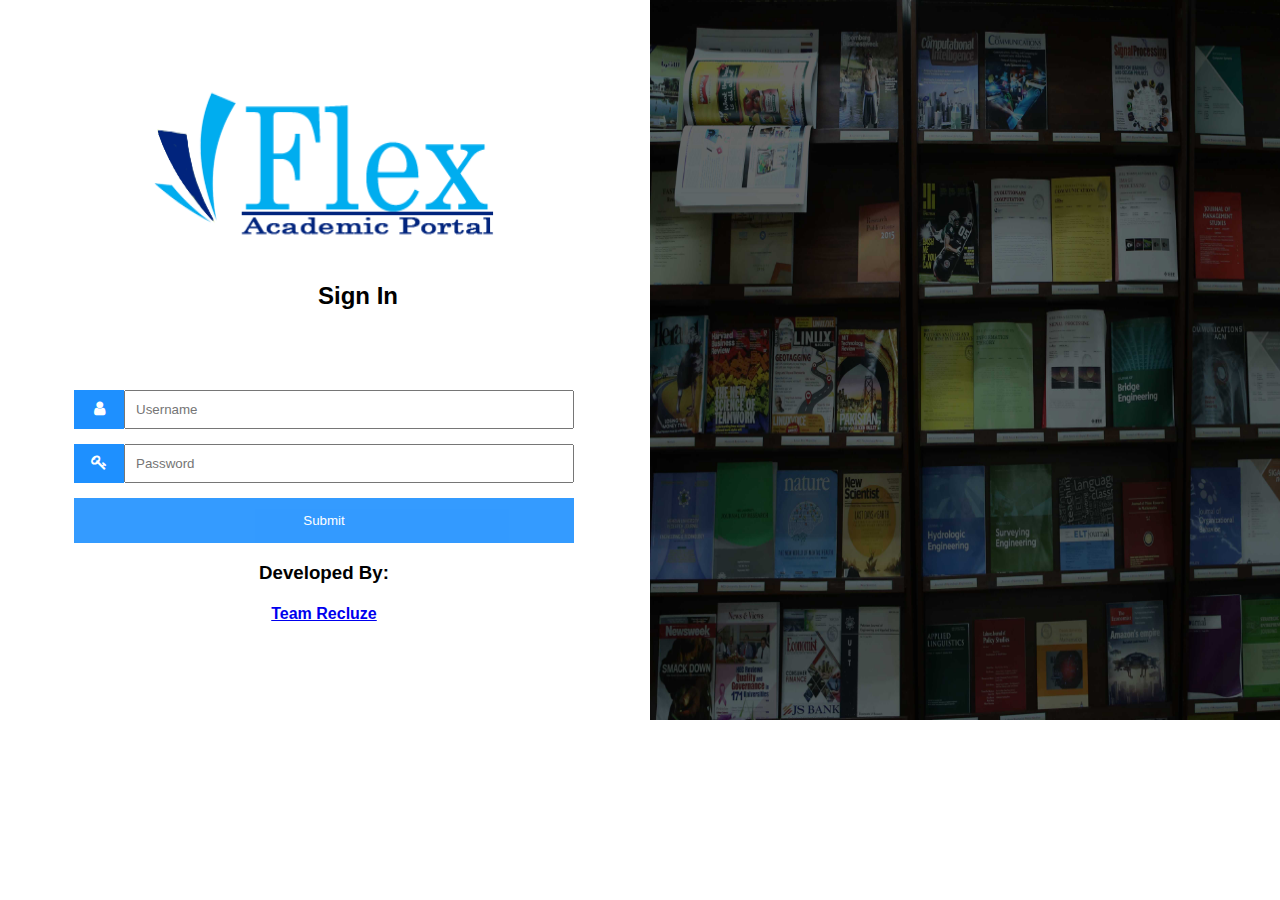
<file: index.html>
<!DOCTYPE html>
<html>
<head>
<meta name="viewport" content="width=device-width, initial-scale=1">
<link rel="stylesheet" href="https://cdnjs.cloudflare.com/ajax/libs/font-awesome/4.7.0/css/font-awesome.min.css">

<style>
* {
  box-sizing: border-box;
}

/* Create two equal columns that floats next to each other */
.column {
  float: left;
  width: 50%;
  padding: 10px;
  height: 300px; /* Should be removed. Only for demonstration */
}

/* Clear floats after the columns */
.row:after {
  content: "";
  display: table;
  clear: both;
}

#logo{
	margin-top:70px;
	margin-left: 130px;
}


/*form */

body {font-family: Arial, Helvetica, sans-serif;}
* {box-sizing: border-box;}

.input-container {
  display: -ms-flexbox; /* IE10 */
  display: flex;
  width: 100%;
  margin-bottom: 15px;
}

.icon {
  padding: 10px;
  background: dodgerblue;
  color: white;
  min-width: 50px;
  text-align: center;
}

.input-field {
  width: 100%;
  padding: 10px;
  outline: none;
}

.input-field:focus {
  border: 2px solid dodgerblue;
}

/* Set a style for the submit button */
.btn {
  background-color: dodgerblue;
  color: white;
  padding: 15px 20px;
  border: none;
  cursor: pointer;
  width: 100%;
  opacity: 0.9;
}

.btn:hover {
  opacity: 1;
}

</style>
</head>
<body>


<div class="row">
  <div class="column" style="background-color:#fff;">
  
    <img src="img/flex-logo-blue.png" alt="logo" height="150" width="350" id="logo">
	<h2 style="margin-left:300px; margin-top:40px; margin-bottom:80px; ">Sign In</h2>
	
	<form method="POST" action="login.php" style="max-width:500px;margin:auto" >
		<div class="input-container">
			<i class="fa fa-user icon"></i>
			<input class="input-field" type="text" placeholder="Username" name="username">
		</div>
  
		<div class="input-container">
			<i class="fa fa-key icon"></i>
			<input class="input-field" type="password" placeholder="Password" name="password">
		</div>
		
		<input type="submit" name="submit"class="btn"></input>
	</form>

  
 <center> <h3>Developed By:</h3>
  <h4><a href="team.html">Team Recluze</a></h4>  
</center>
  </div>

  
  <div class="column" style="background-color:#fff;">
        <img src="img/bg-5.jpg" alt="bg-image" height="722" width="758" style="margin-top:-20px;">

  </div>
</div>

</body>
</html>
</file>
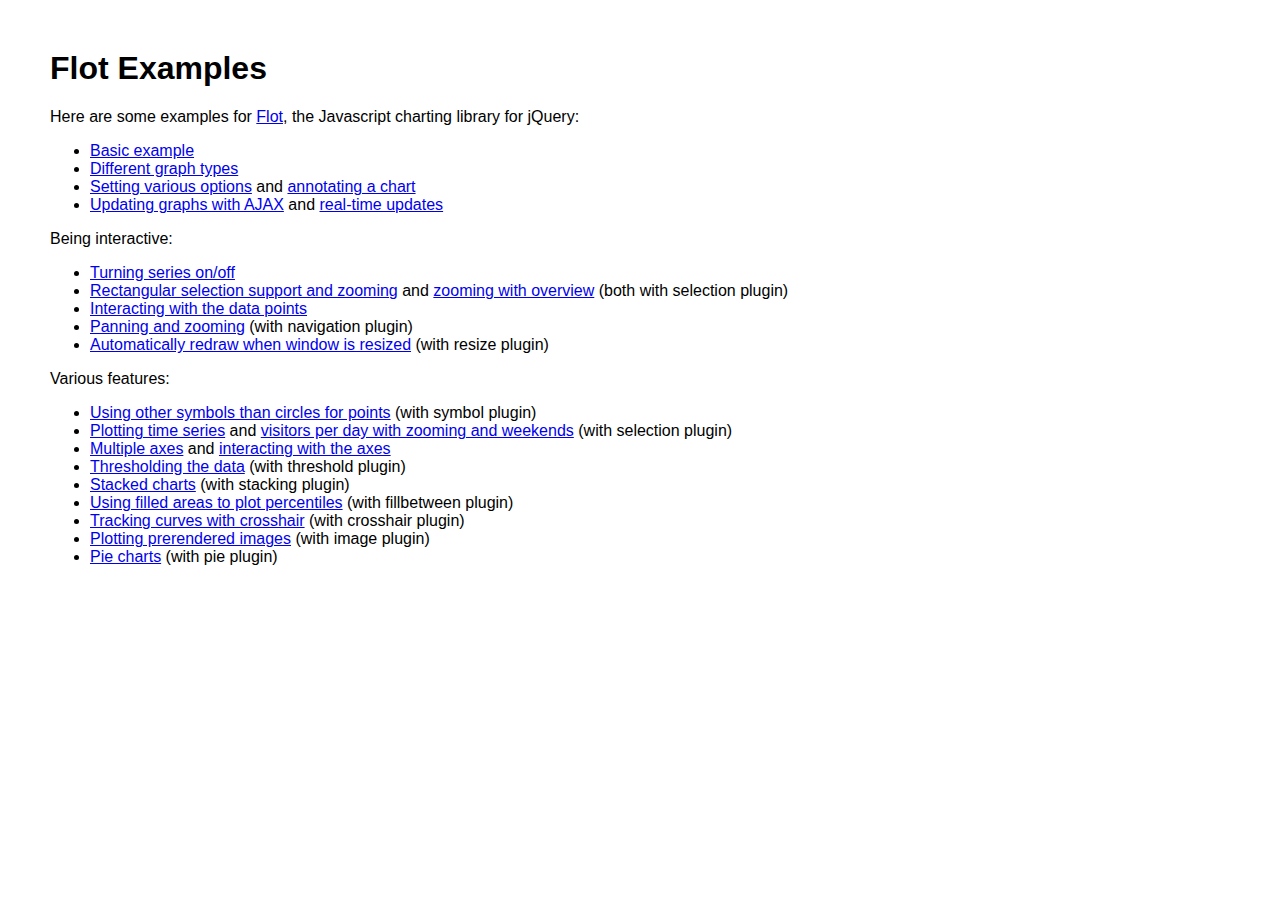
<file: lib/flot/examples/index.html>
<!DOCTYPE HTML PUBLIC "-//W3C//DTD HTML 4.01 Transitional//EN" "http://www.w3.org/TR/html4/loose.dtd">
<html>
 <head>
    <meta http-equiv="Content-Type" content="text/html; charset=utf-8">
    <title>Flot Examples</title>
    <link href="layout.css" rel="stylesheet" type="text/css">
 </head>
 <body>
    <h1>Flot Examples</h1>

    <p>Here are some examples for <a href="http://code.google.com/p/flot/">Flot</a>, the Javascript charting library for jQuery:</p>

    <ul>
      <li><a href="basic.html">Basic example</a></li>
      <li><a href="graph-types.html">Different graph types</a></li>
      <li><a href="setting-options.html">Setting various options</a> and <a href="annotating.html">annotating a chart</a></li>
      <li><a href="ajax.html">Updating graphs with AJAX</a> and <a href="realtime.html">real-time updates</a></li>
    </ul>

    <p>Being interactive:</p>
    
    <ul>
      <li><a href="turning-series.html">Turning series on/off</a></li>
      <li><a href="selection.html">Rectangular selection support and zooming</a> and <a href="zooming.html">zooming with overview</a> (both with selection plugin)</li>
      <li><a href="interacting.html">Interacting with the data points</a></li>
      <li><a href="navigate.html">Panning and zooming</a> (with navigation plugin)</li>
      <li><a href="resize.html">Automatically redraw when window is resized</a> (with resize plugin)</li>
    </ul>

    <p>Various features:</p>
    
    <ul>
      <li><a href="symbols.html">Using other symbols than circles for points</a> (with symbol plugin)</li>
      <li><a href="time.html">Plotting time series</a> and <a href="visitors.html">visitors per day with zooming and weekends</a> (with selection plugin)</li>
      <li><a href="multiple-axes.html">Multiple axes</a> and <a href="interacting-axes.html">interacting with the axes</a></li>
      <li><a href="thresholding.html">Thresholding the data</a> (with threshold plugin)</li>
      <li><a href="stacking.html">Stacked charts</a> (with stacking plugin)</li>
      <li><a href="percentiles.html">Using filled areas to plot percentiles</a> (with fillbetween plugin)</li>
      <li><a href="tracking.html">Tracking curves with crosshair</a> (with crosshair plugin)</li>
      <li><a href="image.html">Plotting prerendered images</a> (with image plugin)</li>
      <li><a href="pie.html">Pie charts</a> (with pie plugin)</li>
    </ul>
 </body>
</html>
</file>
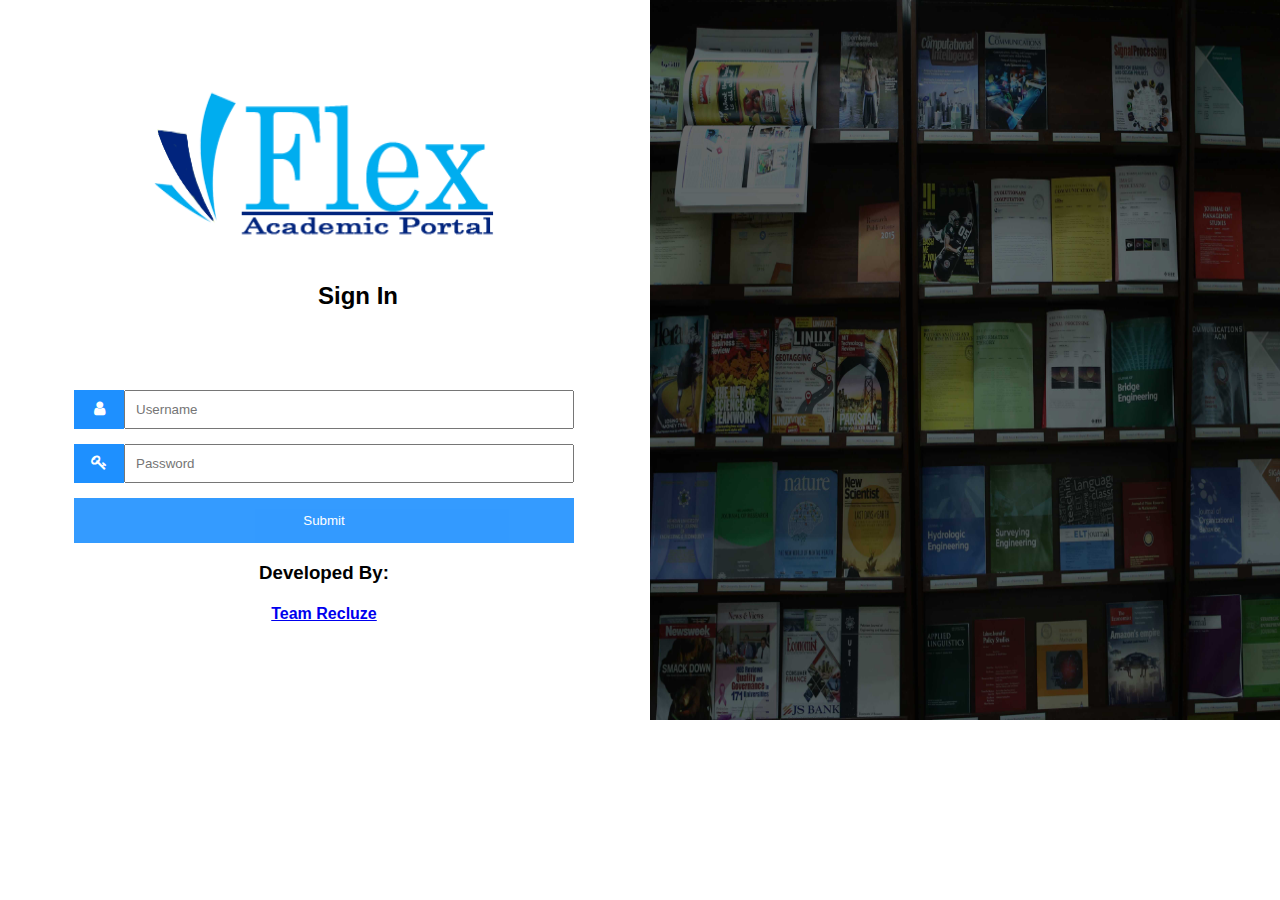
<file: gcs-index.html>
<!DOCTYPE html>
<html>
<head>
<meta name="viewport" content="width=device-width, initial-scale=1">
<link rel="stylesheet" href="https://cdnjs.cloudflare.com/ajax/libs/font-awesome/4.7.0/css/font-awesome.min.css">

<style>
* {
  box-sizing: border-box;
}

/* Create two equal columns that floats next to each other */
.column {
  float: left;
  width: 50%;
  padding: 10px;
  height: 300px; /* Should be removed. Only for demonstration */
}

/* Clear floats after the columns */
.row:after {
  content: "";
  display: table;
  clear: both;
}

#logo{
	margin-top:70px;
	margin-left: 130px;
}


/*form */

body {font-family: Arial, Helvetica, sans-serif;}
* {box-sizing: border-box;}

.input-container {
  display: -ms-flexbox; /* IE10 */
  display: flex;
  width: 100%;
  margin-bottom: 15px;
}

.icon {
  padding: 10px;
  background: dodgerblue;
  color: white;
  min-width: 50px;
  text-align: center;
}

.input-field {
  width: 100%;
  padding: 10px;
  outline: none;
}

.input-field:focus {
  border: 2px solid dodgerblue;
}

/* Set a style for the submit button */
.btn {
  background-color: dodgerblue;
  color: white;
  padding: 15px 20px;
  border: none;
  cursor: pointer;
  width: 100%;
  opacity: 0.9;
}

.btn:hover {
  opacity: 1;
}

</style>
</head>
<body>


<div class="row">
  <div class="column" style="background-color:#fff;">
  
    <img src="img/flex-logo-blue.png" alt="logo" height="150" width="350" id="logo">
	<h2 style="margin-left:300px; margin-top:40px; margin-bottom:80px; ">Sign In</h2>
	
	<form method="POST" action="gcs-login.php" style="max-width:500px;margin:auto" >
		<div class="input-container">
			<i class="fa fa-user icon"></i>
			<input class="input-field" type="text" placeholder="Username" name="username">
		</div>
  
		<div class="input-container">
			<i class="fa fa-key icon"></i>
			<input class="input-field" type="password" placeholder="Password" name="password">
		</div>
		
		<input type="submit" name="submit"class="btn"></input>
	</form>

  <center> <h3>Developed By:</h3>
    <h4><a href="team.html">Team Recluze</a></h4>  
  </center>

  </div>
  
    
  
  
  <div class="column" style="background-color:#fff;">
        <img src="img/bg-5.jpg" alt="bg-image" height="722" width="758" style="margin-top:-20px;">

  </div>
</div>

</body>
</html>
</file>
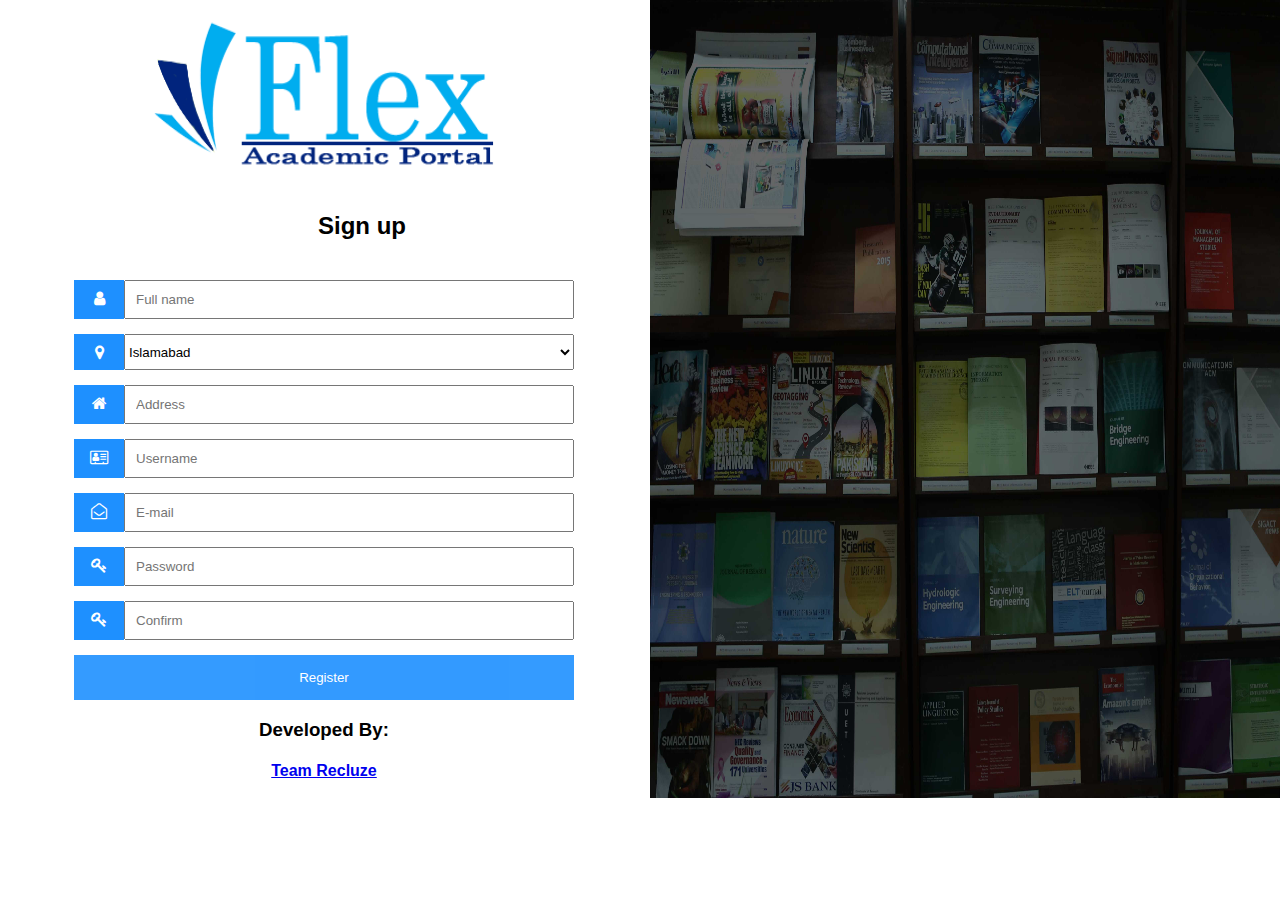
<file: gcs-signup.html>
<!DOCTYPE html>
<html>
<head>
<meta name="viewport" content="width=device-width, initial-scale=1">
<link rel="stylesheet" href="https://cdnjs.cloudflare.com/ajax/libs/font-awesome/4.7.0/css/font-awesome.min.css">

<style>

input[type=submit] {
  width: 100%;
  background-color: #4CAF50;
  color: white;
  padding: 14px 20px;
  margin: 8px 0;
  border: none;
  border-radius: 4px;
  cursor: pointer;
}



* {
  box-sizing: border-box;
}

/* Create two equal columns that floats next to each other */
.column {
  float: left;
  width: 50%;
  padding: 10px;
  height: 300px; /* Should be removed. Only for demonstration */
}

/* Clear floats after the columns */
.row:after {
  content: "";
  display: table;
  clear: both;
}

#logo{
	margin-top:0px;
	margin-left: 130px;
}


/*form */

body {font-family: Arial, Helvetica, sans-serif;}
* {box-sizing: border-box;}

.input-container {
  display: -ms-flexbox; /* IE10 */
  display: flex;
  width: 100%;
  margin-bottom: 15px;
}

.icon {
  padding: 10px;
  background: dodgerblue;
  color: white;
  min-width: 50px;
  text-align: center;
}

.input-field {
  width: 100%;
  padding: 10px;
  outline: none;
}

.input-field:focus {
  border: 2px solid dodgerblue;
}

/* Set a style for the submit button */
.btn {
  background-color: dodgerblue;
  color: white;
  padding: 15px 20px;
  border: none;
  cursor: pointer;
  width: 100%;
  opacity: 0.9;
}

.btn:hover {
  opacity: 1;
}

</style>
</head>
<body>


<div class="row">
  <div class="column" style="background-color:#fff;">
  
    <img src="img/flex-logo-blue.png" alt="logo" height="150" width="350" id="logo">
	<h2 style="margin-left:300px; margin-top:40px; margin-bottom:40px; ">Sign up</h2>
	
	<form method="POST" action="gcs-register.php" style="max-width:500px;margin:auto" >
		
		<div class="input-container">
			<i class="fa fa-user icon"></i>
			<input class="input-field" type="text" placeholder="Full name" name="fullname">
		</div>
		
		<div class="input-container">
			<i class="fa fa-map-marker icon"></i>
			<select name="city" style="width:450px;">
				<option value="islamabad">Islamabad</option>
				<option value="lahore">Lahore</option>
				<option value="karachi">Karachi</option>
				<option value="faisalabad">Faisalabad</option>
				<option value="peshawar">Peshawar</option>
			</select>
		</div>
		
		<div class="input-container">
			<i class="fa fa-home icon"></i>
			<input class="input-field" type="text" placeholder="Address" name="address">
		</div>
		
		<div class="input-container">
			<i class="fa fa-address-card-o icon"></i>
			<input class="input-field" type="text" placeholder="Username" name="username">
		</div>
	
		
		<div class="input-container">
			<i class="fa fa-envelope-open-o icon"></i>
			<input class="input-field" type="email" placeholder="E-mail" name="email">
		</div>
  
		<div class="input-container">
			<i class="fa fa-key icon"></i>
			<input class="input-field" type="password" placeholder="Password" name="password">
		</div>
		
		<div class="input-container">
			<i class="fa fa-key icon"></i>
			<input class="input-field" type="password" placeholder="Confirm" name="confirm">
		</div>
		
		<button type="submit" name="submit"class="btn">Register</button>
	</form>

  
  <center> <h3>Developed By:</h3>
    <h4><a href="team.html">Team Recluze</a></h4>  
  </center>

  </div>
  
    
  
  
  <div class="column" style="background-color:#fff;">
        <img src="img/bg-5.jpg" alt="bg-image" height="800" width="745" style="margin-top:-20px;">

  </div>
</div>

</body>
</html>
</file>
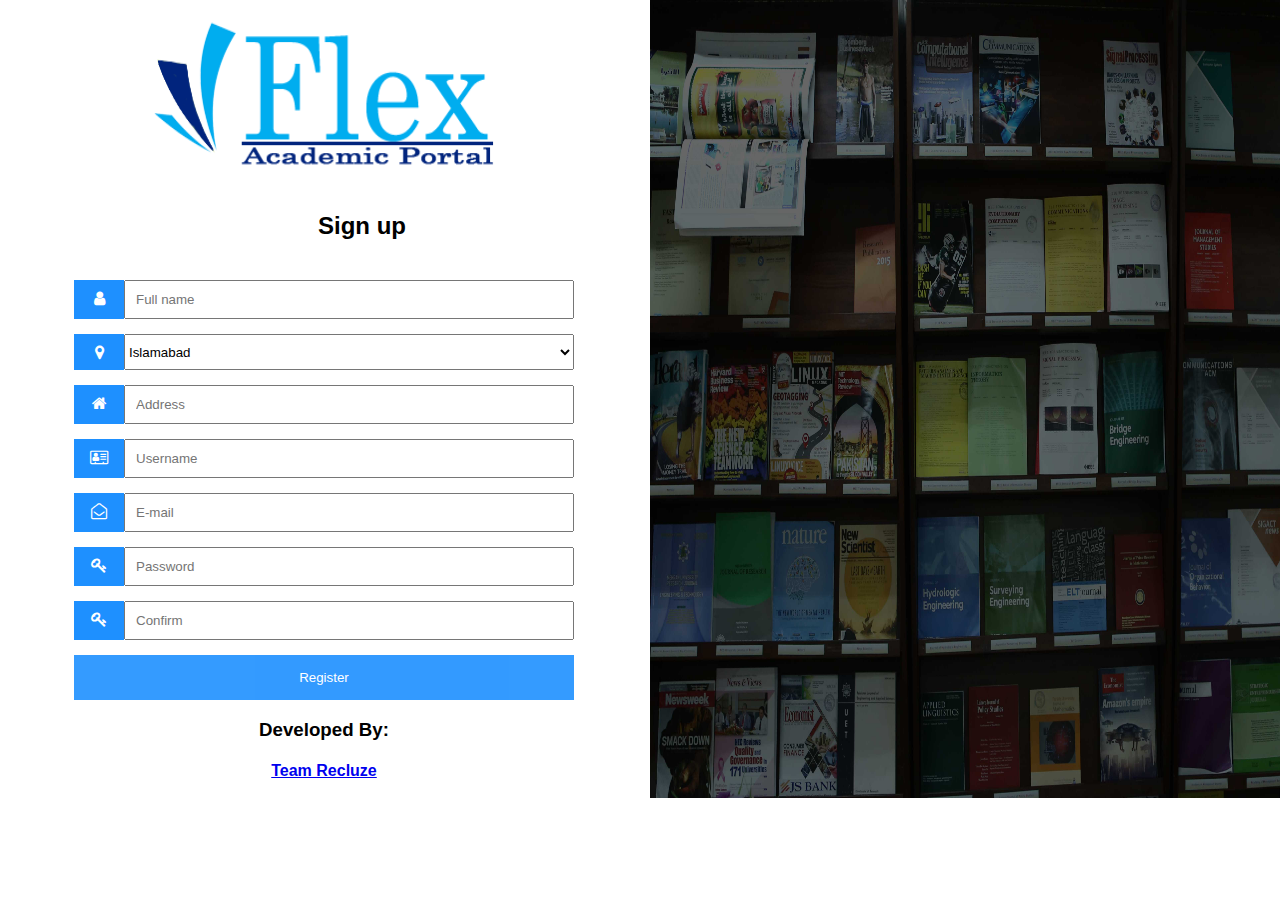
<file: signup.html>
<!DOCTYPE html>
<html>
<head>
<meta name="viewport" content="width=device-width, initial-scale=1">
<link rel="stylesheet" href="https://cdnjs.cloudflare.com/ajax/libs/font-awesome/4.7.0/css/font-awesome.min.css">

<style>

input[type=submit] {
  width: 100%;
  background-color: #4CAF50;
  color: white;
  padding: 14px 20px;
  margin: 8px 0;
  border: none;
  border-radius: 4px;
  cursor: pointer;
}



* {
  box-sizing: border-box;
}

/* Create two equal columns that floats next to each other */
.column {
  float: left;
  width: 50%;
  padding: 10px;
  height: 300px; /* Should be removed. Only for demonstration */
}

/* Clear floats after the columns */
.row:after {
  content: "";
  display: table;
  clear: both;
}

#logo{
	margin-top:0px;
	margin-left: 130px;
}


/*form */

body {font-family: Arial, Helvetica, sans-serif;}
* {box-sizing: border-box;}

.input-container {
  display: -ms-flexbox; /* IE10 */
  display: flex;
  width: 100%;
  margin-bottom: 15px;
}

.icon {
  padding: 10px;
  background: dodgerblue;
  color: white;
  min-width: 50px;
  text-align: center;
}

.input-field {
  width: 100%;
  padding: 10px;
  outline: none;
}

.input-field:focus {
  border: 2px solid dodgerblue;
}

/* Set a style for the submit button */
.btn {
  background-color: dodgerblue;
  color: white;
  padding: 15px 20px;
  border: none;
  cursor: pointer;
  width: 100%;
  opacity: 0.9;
}

.btn:hover {
  opacity: 1;
}

</style>
</head>
<body>


<div class="row">
  <div class="column" style="background-color:#fff;">
  
    <img src="img/flex-logo-blue.png" alt="logo" height="150" width="350" id="logo">
	<h2 style="margin-left:300px; margin-top:40px; margin-bottom:40px; ">Sign up</h2>
	
	<form method="POST" action="register.php" style="max-width:500px;margin:auto" >
		
		<div class="input-container">
			<i class="fa fa-user icon"></i>
			<input class="input-field" type="text" placeholder="Full name" name="fullname">
		</div>
		
		<div class="input-container">
			<i class="fa fa-map-marker icon"></i>
			<select name="city" style="width:450px;">
				<option value="islamabad">Islamabad</option>
				<option value="lahore">Lahore</option>
				<option value="karachi">Karachi</option>
				<option value="faisalabad">Faisalabad</option>
				<option value="peshawar">Peshawar</option>
			</select>
		</div>
		
		<div class="input-container">
			<i class="fa fa-home icon"></i>
			<input class="input-field" type="text" placeholder="Address" name="address">
		</div>
		
		<div class="input-container">
			<i class="fa fa-address-card-o icon"></i>
			<input class="input-field" type="text" placeholder="Username" name="username">
		</div>
	
		
		<div class="input-container">
			<i class="fa fa-envelope-open-o icon"></i>
			<input class="input-field" type="email" placeholder="E-mail" name="email">
		</div>
  
		<div class="input-container">
			<i class="fa fa-key icon"></i>
			<input class="input-field" type="password" placeholder="Password" name="password">
		</div>
		
		<div class="input-container">
			<i class="fa fa-key icon"></i>
			<input class="input-field" type="password" placeholder="Confirm" name="confirm">
		</div>
		
		<button type="submit" name="submit"class="btn">Register</button>
	</form>

  <center> <h3>Developed By:</h3>
    <h4><a href="team.html">Team Recluze</a></h4>  
  </center>
  </div>
  
    
  
  
  <div class="column" style="background-color:#fff;">
        <img src="img/bg-5.jpg" alt="bg-image" height="800" width="745" style="margin-top:-20px;">

  </div>
</div>

</body>
</html>
</file>
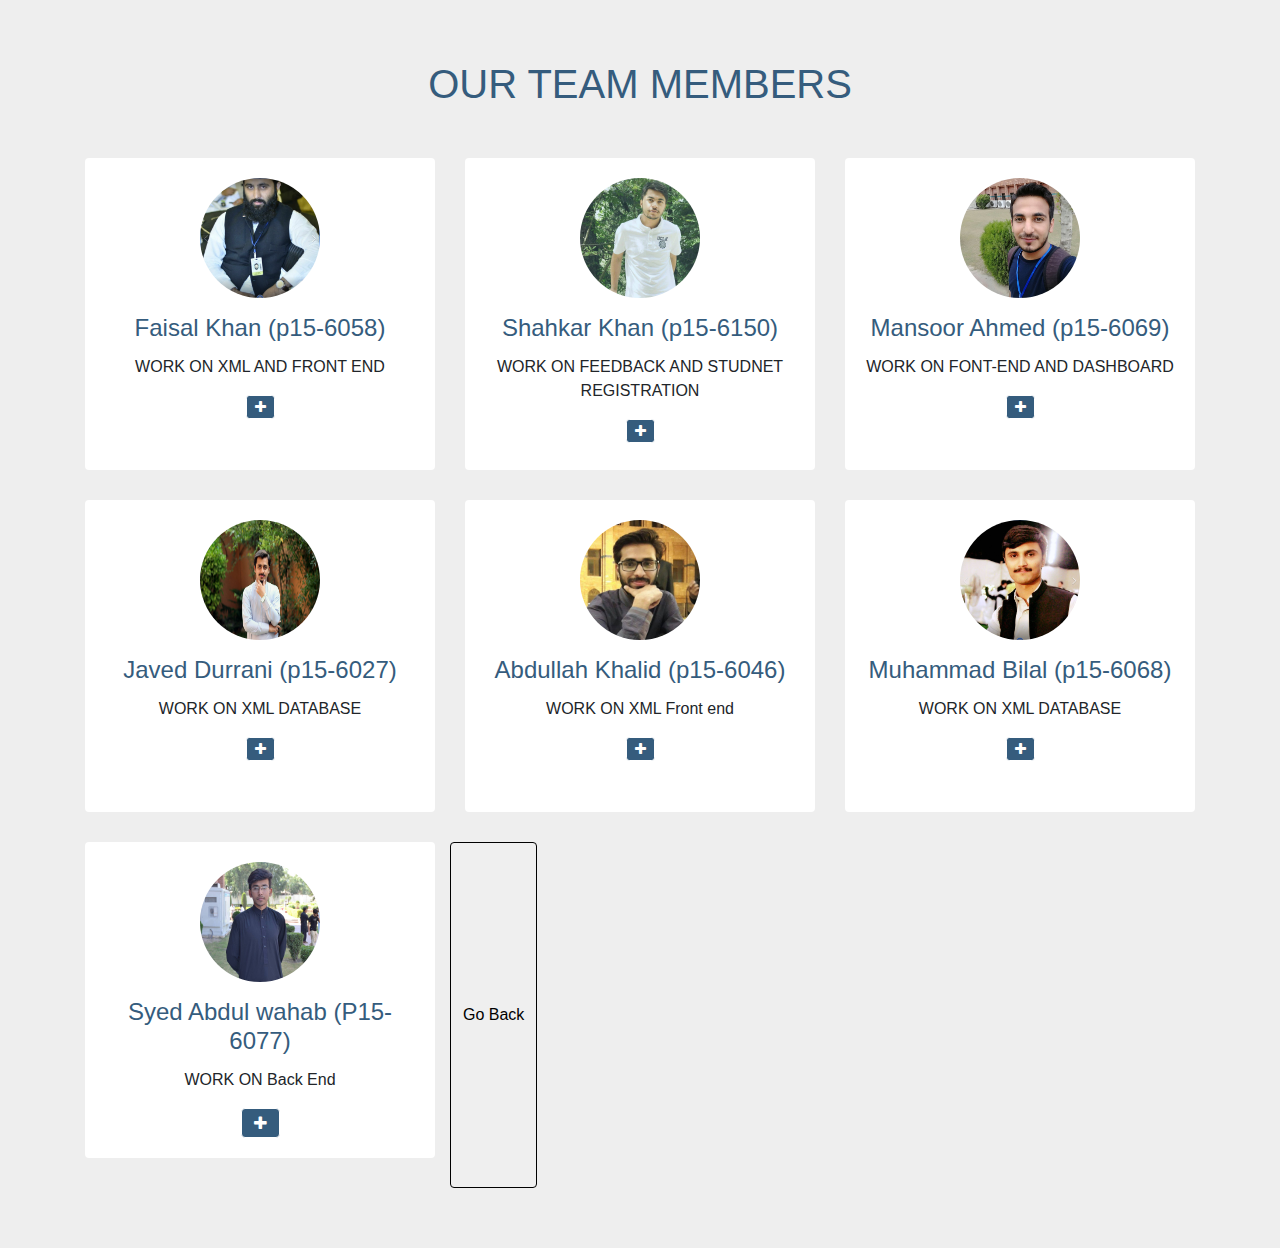
<file: team.html>
<html>
   <head>
      <link href="//maxcdn.bootstrapcdn.com/bootstrap/4.0.0/css/bootstrap.min.css" rel="stylesheet" id="bootstrap-css">
      <style type="text/css">
         @import url('https://maxcdn.bootstrapcdn.com/font-awesome/4.7.0/css/font-awesome.min.css');
         #team {
         background: #eee !important;
         }
         .btn-primary {
         color: #fff;
         background-color: #355C7D;
         border-color: #355c7d;
         }
         section {
         padding: 60px 0;
         }
         section .section-title {
         text-align: center;
         color: #355C7D;
         margin-bottom: 50px;
         text-transform: uppercase;
         }
         #team .card {
         border: none;
         background: #ffffff;
         }
         .frontside {
         position: relative;
         -webkit-transform: rotateY(0deg);
         -ms-transform: rotateY(0deg);
         z-index: 2;
         margin-bottom: 30px;
         }
         .frontside {
         -webkit-backface-visibility: hidden;
         -moz-backface-visibility: hidden;
         -ms-backface-visibility: hidden;
         backface-visibility: hidden;
         -webkit-transition: 1s;
         -webkit-transform-style: preserve-3d;
         -moz-transition: 1s;
         -moz-transform-style: preserve-3d;
         -o-transition: 1s;
         -o-transform-style: preserve-3d;
         -ms-transition: 1s;
         -ms-transform-style: preserve-3d;
         transition: 1s;
         transform-style: preserve-3d;
         }
         .frontside .card{
         min-height: 312px;
         }
         .frontside .card .card-title {
         color: #355C7D !important;
         }
         .frontside .card .card-body img {
         width: 120px;
         height: 120px;
         border-radius: 50%;
         }
         
         .btn{
             border: 1px solid;
         }
      </style>
   </head>
   <body>
      <section id="team">
         <div class="container">
            <h5 class="section-title h1">OUR TEAM MEMBERS</h5>
            <div class="row">
               <div class="col-xs-12 col-sm-6 col-md-4">
                  <div class="image-flip"   >
                     <div class="mainflip">
                        <div class="frontside">
                           <div class="card">
                              <div class="card-body text-center">
                                 <p><img class=" img-fluid" src="teampics/faisal.png" alt="card image"></p>
                                 <h4 class="card-title">Faisal Khan (p15-6058)</h4>
                                 <p class="card-text">WORK ON XML AND FRONT END</p>
                                 <a href="#" class="btn btn-primary btn-sm"><i class="fa fa-plus"></i></a>
                              </div>
                           </div>
                        </div>
                     </div>
                  </div>
               </div>
               <div class="col-xs-12 col-sm-6 col-md-4">
                  <div class="image-flip" ontouchstart="this.classList.toggle('hover');">
                     <div class="mainflip">
                        <div class="frontside">
                           <div class="card">
                              <div class="card-body text-center">
                                 <p><img class=" img-fluid" src="teampics/shahkar.jpg" alt="card image"></p>
                                 <h4 class="card-title">Shahkar Khan (p15-6150)</h4>
                                 <p class="card-text">WORK ON FEEDBACK AND STUDNET REGISTRATION</p>
                                 <a href="#" class="btn btn-primary btn-sm"><i class="fa fa-plus"></i></a>
                              </div>
                           </div>
                        </div>
                     </div>
                  </div>
               </div>
               <!-- ./Team member -->
               <!-- Team member -->
               <div class="col-xs-12 col-sm-6 col-md-4">
                  <div class="image-flip" ontouchstart="this.classList.toggle('hover');">
                     <div class="mainflip">
                        <div class="frontside">
                           <div class="card">
                              <div class="card-body text-center">
                                 <p><img class=" img-fluid" src="teampics/mansoor.jpg" alt="card image"></p>
                                 <h4 class="card-title">Mansoor Ahmed (p15-6069)</h4>
                                 <p class="card-text">WORK ON FONT-END AND DASHBOARD</p>
                                 <a href="#" class="btn btn-primary btn-sm"><i class="fa fa-plus"></i></a>
                              </div>
                           </div>
                        </div>
                     </div>
                  </div>
               </div>
               <!-- ./Team member -->
               <!-- Team member -->
               <div class="col-xs-12 col-sm-6 col-md-4">
                  <div class="image-flip" ontouchstart="this.classList.toggle('hover');">
                     <div class="mainflip">
                        <div class="frontside">
                           <div class="card">
                              <div class="card-body text-center">
                                 <p><img class=" img-fluid" src="teampics/durrani.jpg" alt="card image"></p>
                                 <h4 class="card-title">Javed Durrani (p15-6027)</h4>
                                 <p class="card-text">WORK ON XML DATABASE</p>
                                 <a href="#" class="btn btn-primary btn-sm"><i class="fa fa-plus"></i></a>
                              </div>
                           </div>
                        </div>
                     </div>
                  </div>
               </div>
               <!-- ./Team member -->
               <!-- ./Team member -->

                <div class="col-xs-12 col-sm-6 col-md-4">
                  <div class="image-flip" ontouchstart="this.classList.toggle('hover');">
                     <div class="mainflip">
                        <div class="frontside">
                           <div class="card">
                              <div class="card-body text-center">
                                 <p><img class=" img-fluid" src="teampics/khalid.jpg" alt="card image"></p>
                                 <h4 class="card-title">Abdullah Khalid (p15-6046)</h4>
                                 <p class="card-text">WORK ON XML Front end</p>
                                 <a href="#" class="btn btn-primary btn-sm"><i class="fa fa-plus"></i></a>
                              </div>
                           </div>
                        </div>
                     </div>
                  </div>
               </div>





                <div class="col-xs-12 col-sm-6 col-md-4">
                  <div class="image-flip" ontouchstart="this.classList.toggle('hover');">
                     <div class="mainflip">
                        <div class="frontside">
                           <div class="card">
                              <div class="card-body text-center">
                                 <p><img class=" img-fluid" src="teampics/bilal.png" alt="card image"></p>
                                 <h4 class="card-title">Muhammad Bilal (p15-6068)</h4>
                                 <p class="card-text">WORK ON XML DATABASE</p>
                                 <a href="#" class="btn btn-primary btn-sm"><i class="fa fa-plus"></i></a>
                              </div>
                           </div>
                        </div>
                     </div>
                  </div>
               </div>

               <div class="col-xs-12 col-sm-6 col-md-4">
                  <div class="image-flip" ontouchstart="this.classList.toggle('hover');">
                     <div class="mainflip">
                        <div class="frontside">
                           <div class="card">
                              <div class="card-body text-center">
                                 <p><img class=" img-fluid" src="teampics/wahab.jpg" alt="card image"></p>
                                 <h4 class="card-title">Syed Abdul wahab (P15-6077)</h4>
                                 <p class="card-text">WORK ON Back End</p>
                                 <a href="#" class="btn btn-primary btn-sdm"><i class="fa fa-plus"></i></a>
                              </div>
                           </div>
                        </div>
                     </div>
                  </div>
               </div>



               
               
    <input type="button" name="btn" class="btn" value="Go Back"  onclick="location.href='/neon/main.php';"/>
                
            </div>
         </div>
      </section>
      <!-- Team -->
   </body>
</html>
</file>
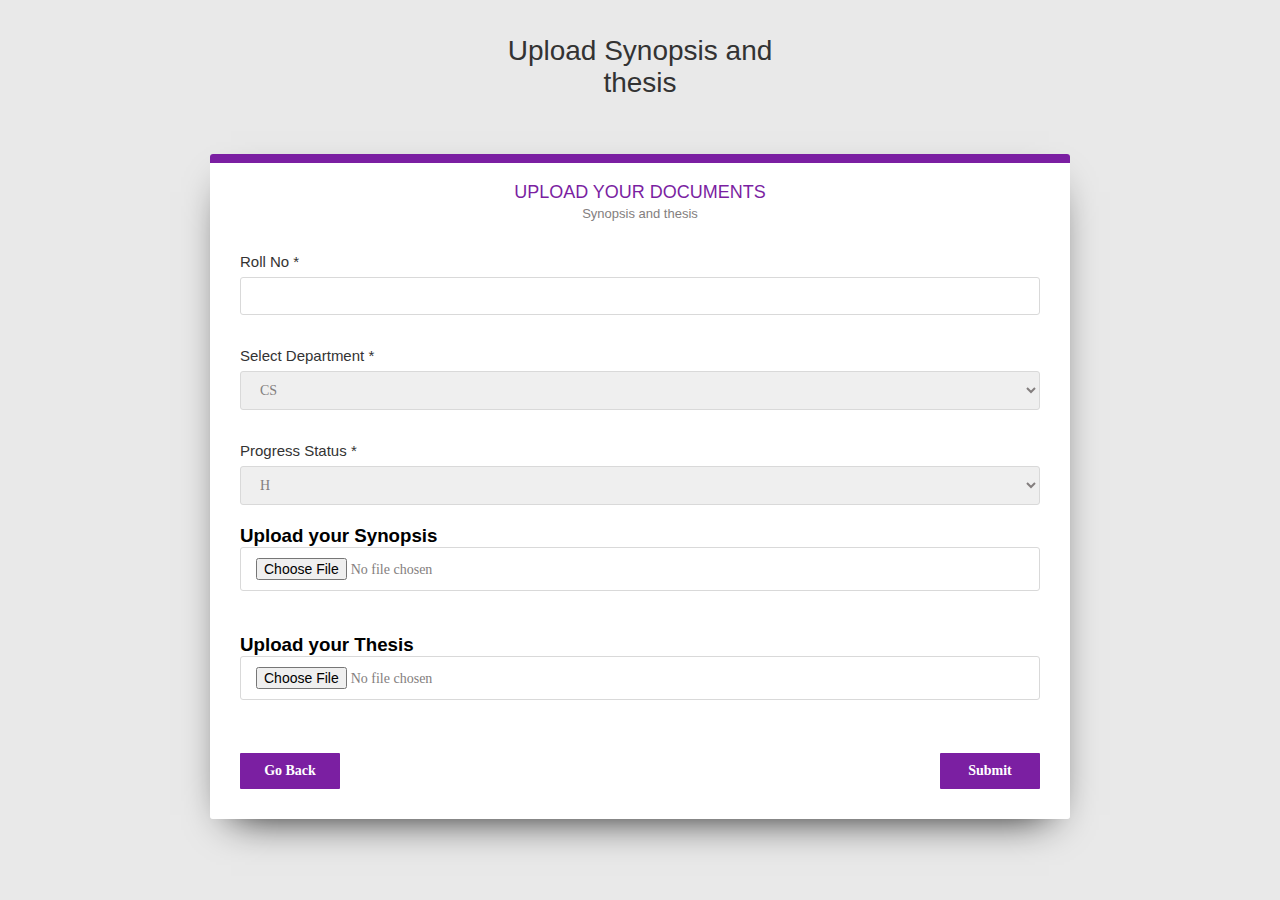
<file: registeration/synopsis-thesis.html>
<!DOCTYPE html>
<html lang="en" >

<head>
  <meta charset="UTF-8">
  <title>Upload synopsis and thesis</title>
  <link rel="stylesheet" href="https://maxcdn.bootstrapcdn.com/font-awesome/4.3.0/css/font-awesome.min.css">


      <link rel="stylesheet" href="css/style.css">
      
     
</head>

<body>




  <div class="info">
  <h1>Upload Synopsis and thesis</h1>

</div>
<form class="steps" accept-charset="UTF-8" enctype="multipart/form-data" novalidate="" method="post" action="_synopsis_xml.php">



    <!-- Basic INFORMATION FIELD SET -->
  <fieldset>
    <h2 class="fs-title">Upload your Documents</h2>
    <h3 class="fs-subtitle">Synopsis and thesis</h3>
    <!-- Begin What's Your First Name Field -->

        <div class="hs_firstname field hs-form-field">

          <label for="rollno">Roll No *</label>

          <input id="rollno" name="rollno" required="" type="text" value="" placeholder="" data-rule-required="" data-msg-required="Please include your first name" >
          <span class="error1" style="display: none;">
              <i class="error-log fa fa-exclamation-triangle"></i>
          </span>

        </div>

      <div class="hs_firstname field hs-form-field" >
         <label for="deptdropdown"> Select Department *</label>
         <select id="deptdropdown" name="deptdropdown" class="area">
                     <option value="CS">CS</option>
                     <option value="EE">EE</option>
                     <option value="Management of Sciences">Management of Sciences</option>
                     <option value="Accouting">Accouting</option>

                  </select>

        </div>


      <div class="hs_firstname field hs-form-field" >
         <label for="statusdropdown"> Progress Status *</label>
         <select id="statusdropdown" name="statusdropdown" class="area">

                     <option value="H">H</option>
                     <option value="G">G</option>
                     <option value="F">F</option>
                     <option value="E">E</option>
                     <option value="D">D</option>
                     <option value="C">C</option>
                     <option value="B">B</option>
                      <option value="A">A</option>

                  </select>

        </div>

          <div class="form-group" id='gatfile'>
               <h3 class="uploadfile"> Upload your Synopsis</h3>
                  <div class="custom-file">
                    <input type="file" name="snyopdoc" class="custom-file-input" id="snyopdoc">
                      <label class="custom-file-label" for="snyopdoc"></label>
                  </div>
           </div>

               <div class="form-group" id='gatfile'>
               <h3 class="uploadfile"> Upload your Thesis</h3>
                  <div class="custom-file">
                    <input type="file" name="thesis" class="custom-file-input" id="thesis">
                      <label class="custom-file-label" for="thesis"></label>
                  </div>
           </div>



     <input id="submit" name="submit" class="hs-button primary large action-button next" type="submit" value="Submit">
   
     
     <input type="button" name="btn" class="previous action-button" value="Go Back"  onclick="location.href='/neon/main.php';"/>



   </fieldset>



 </form>



</html>
</file>
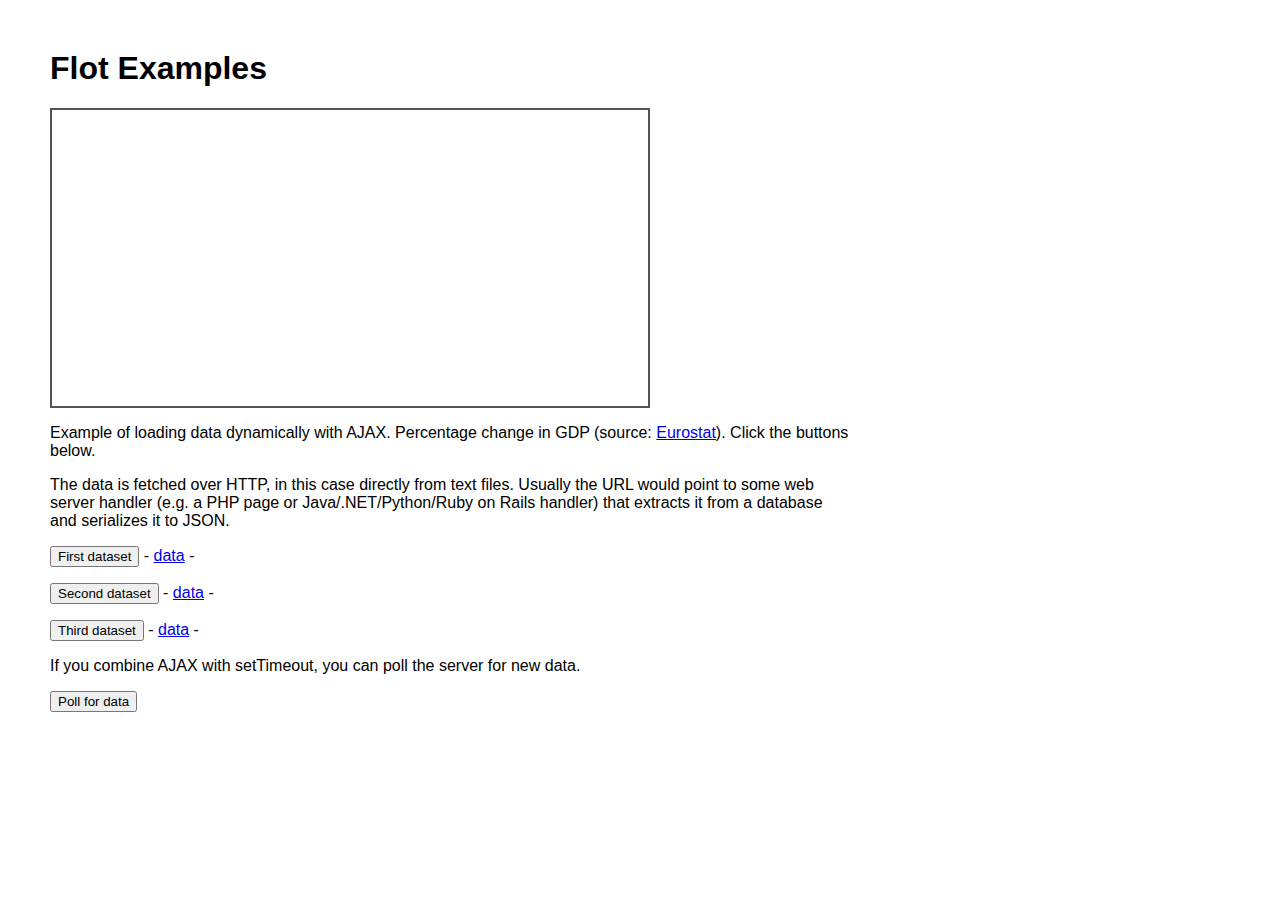
<file: lib/flot/examples/ajax.html>
<!DOCTYPE HTML PUBLIC "-//W3C//DTD HTML 4.01 Transitional//EN" "http://www.w3.org/TR/html4/loose.dtd">
<html>
 <head>
    <meta http-equiv="Content-Type" content="text/html; charset=utf-8">
    <title>Flot Examples</title>
    <link href="layout.css" rel="stylesheet" type="text/css">
    <!--[if lte IE 8]><script language="javascript" type="text/javascript" src="../excanvas.min.js"></script><![endif]-->
    <script language="javascript" type="text/javascript" src="../jquery.js"></script>
    <script language="javascript" type="text/javascript" src="../jquery.flot.js"></script>
 </head>
    <body>
    <h1>Flot Examples</h1>

    <div id="placeholder" style="width:600px;height:300px;"></div>

    <p>Example of loading data dynamically with AJAX. Percentage change in GDP (source: <a href="http://epp.eurostat.ec.europa.eu/tgm/table.do?tab=table&init=1&plugin=1&language=en&pcode=tsieb020">Eurostat</a>). Click the buttons below.</p>

    <p>The data is fetched over HTTP, in this case directly from text
    files. Usually the URL would point to some web server handler
    (e.g. a PHP page or Java/.NET/Python/Ruby on Rails handler) that
    extracts it from a database and serializes it to JSON.</p>

    <p>
      <input class="fetchSeries" type="button" value="First dataset"> -
      <a href="data-eu-gdp-growth.json">data</a> -
      <span></span>
    </p>

    <p>
      <input class="fetchSeries" type="button" value="Second dataset"> -
      <a href="data-japan-gdp-growth.json">data</a> -
      <span></span>
    </p>

    <p>
      <input class="fetchSeries" type="button" value="Third dataset"> -
      <a href="data-usa-gdp-growth.json">data</a> -
      <span></span>
    </p>

    <p>If you combine AJAX with setTimeout, you can poll the server
       for new data.</p>

    <p>
      <input class="dataUpdate" type="button" value="Poll for data">
    </p>

<script type="text/javascript">
$(function () {
    var options = {
        lines: { show: true },
        points: { show: true },
        xaxis: { tickDecimals: 0, tickSize: 1 }
    };
    var data = [];
    var placeholder = $("#placeholder");
    
    $.plot(placeholder, data, options);

    
    // fetch one series, adding to what we got
    var alreadyFetched = {};
    
    $("input.fetchSeries").click(function () {
        var button = $(this);
        
        // find the URL in the link right next to us 
        var dataurl = button.siblings('a').attr('href');

        // then fetch the data with jQuery
        function onDataReceived(series) {
            // extract the first coordinate pair so you can see that
            // data is now an ordinary Javascript object
            var firstcoordinate = '(' + series.data[0][0] + ', ' + series.data[0][1] + ')';

            button.siblings('span').text('Fetched ' + series.label + ', first point: ' + firstcoordinate);

            // let's add it to our current data
            if (!alreadyFetched[series.label]) {
                alreadyFetched[series.label] = true;
                data.push(series);
            }
            
            // and plot all we got
            $.plot(placeholder, data, options);
         }
        
        $.ajax({
            url: dataurl,
            method: 'GET',
            dataType: 'json',
            success: onDataReceived
        });
    });


    // initiate a recurring data update
    $("input.dataUpdate").click(function () {
        // reset data
        data = [];
        alreadyFetched = {};
        
        $.plot(placeholder, data, options);

        var iteration = 0;
        
        function fetchData() {
            ++iteration;

            function onDataReceived(series) {
                // we get all the data in one go, if we only got partial
                // data, we could merge it with what we already got
                data = [ series ];
                
                $.plot($("#placeholder"), data, options);
            }
        
            $.ajax({
                // usually, we'll just call the same URL, a script
                // connected to a database, but in this case we only
                // have static example files so we need to modify the
                // URL
                url: "data-eu-gdp-growth-" + iteration + ".json",
                method: 'GET',
                dataType: 'json',
                success: onDataReceived
            });
            
            if (iteration < 5)
                setTimeout(fetchData, 1000);
            else {
                data = [];
                alreadyFetched = {};
            }
        }

        setTimeout(fetchData, 1000);
    });
});
</script>

 </body>
</html>
</file>
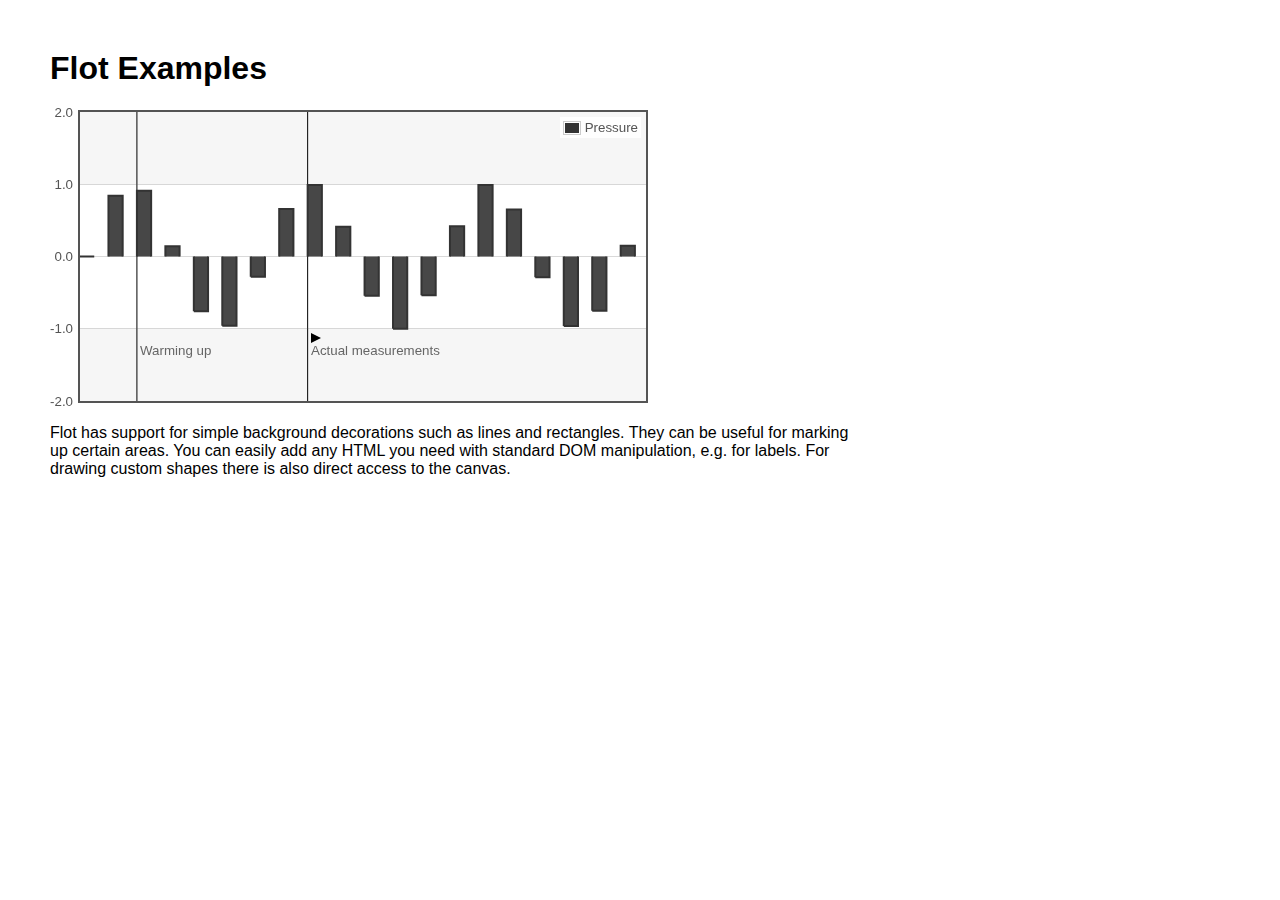
<file: lib/flot/examples/annotating.html>
<!DOCTYPE HTML PUBLIC "-//W3C//DTD HTML 4.01 Transitional//EN" "http://www.w3.org/TR/html4/loose.dtd">
<html>
 <head>
    <meta http-equiv="Content-Type" content="text/html; charset=utf-8">
    <title>Flot Examples</title>
    <link href="layout.css" rel="stylesheet" type="text/css">
    <!--[if lte IE 8]><script language="javascript" type="text/javascript" src="../excanvas.min.js"></script><![endif]-->
    <script language="javascript" type="text/javascript" src="../jquery.js"></script>
    <script language="javascript" type="text/javascript" src="../jquery.flot.js"></script>
 </head>
    <body>
    <h1>Flot Examples</h1>

    <div id="placeholder" style="width:600px;height:300px;"></div>

    <p>Flot has support for simple background decorations such as
    lines and rectangles. They can be useful for marking up certain
    areas. You can easily add any HTML you need with standard DOM
    manipulation, e.g. for labels. For drawing custom shapes there is
    also direct access to the canvas.</p>

<script type="text/javascript">
$(function () {
    // generate a dataset
    var d1 = [];
    for (var i = 0; i < 20; ++i)
        d1.push([i, Math.sin(i)]);
    
    var data = [{ data: d1, label: "Pressure", color: "#333" }];

    // setup background areas
    var markings = [
        { color: '#f6f6f6', yaxis: { from: 1 } },
        { color: '#f6f6f6', yaxis: { to: -1 } },
        { color: '#000', lineWidth: 1, xaxis: { from: 2, to: 2 } },
        { color: '#000', lineWidth: 1, xaxis: { from: 8, to: 8 } }
    ];
    
    var placeholder = $("#placeholder");
    
    // plot it
    var plot = $.plot(placeholder, data, {
        bars: { show: true, barWidth: 0.5, fill: 0.9 },
        xaxis: { ticks: [], autoscaleMargin: 0.02 },
        yaxis: { min: -2, max: 2 },
        grid: { markings: markings }
    });

    // add labels
    var o;

    o = plot.pointOffset({ x: 2, y: -1.2});
    // we just append it to the placeholder which Flot already uses
    // for positioning
    placeholder.append('<div style="position:absolute;left:' + (o.left + 4) + 'px;top:' + o.top + 'px;color:#666;font-size:smaller">Warming up</div>');

    o = plot.pointOffset({ x: 8, y: -1.2});
    placeholder.append('<div style="position:absolute;left:' + (o.left + 4) + 'px;top:' + o.top + 'px;color:#666;font-size:smaller">Actual measurements</div>');

    // draw a little arrow on top of the last label to demonstrate
    // canvas drawing
    var ctx = plot.getCanvas().getContext("2d");
    ctx.beginPath();
    o.left += 4;
    ctx.moveTo(o.left, o.top);
    ctx.lineTo(o.left, o.top - 10);
    ctx.lineTo(o.left + 10, o.top - 5);
    ctx.lineTo(o.left, o.top);
    ctx.fillStyle = "#000";
    ctx.fill();
});
</script>

 </body>
</html>
</file>
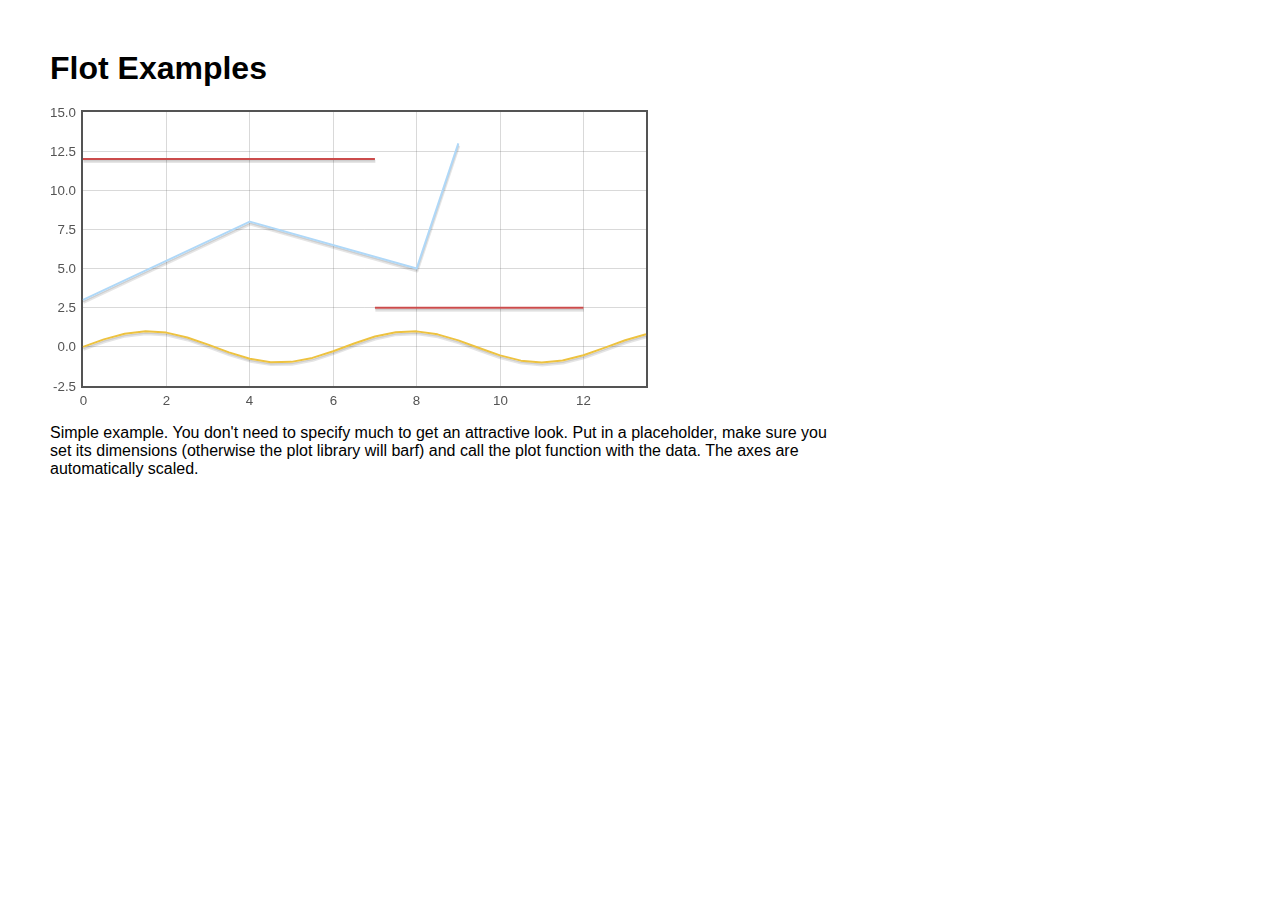
<file: lib/flot/examples/basic.html>
<!DOCTYPE HTML PUBLIC "-//W3C//DTD HTML 4.01 Transitional//EN" "http://www.w3.org/TR/html4/loose.dtd">
<html>
 <head>
    <meta http-equiv="Content-Type" content="text/html; charset=utf-8">
    <title>Flot Examples</title>
    <link href="layout.css" rel="stylesheet" type="text/css">
    <!--[if lte IE 8]><script language="javascript" type="text/javascript" src="../excanvas.min.js"></script><![endif]-->
    <script language="javascript" type="text/javascript" src="../jquery.js"></script>
    <script language="javascript" type="text/javascript" src="../jquery.flot.js"></script>
 </head>
    <body>
    <h1>Flot Examples</h1>

    <div id="placeholder" style="width:600px;height:300px;"></div>

    <p>Simple example. You don't need to specify much to get an
       attractive look. Put in a placeholder, make sure you set its
       dimensions (otherwise the plot library will barf) and call the
       plot function with the data. The axes are automatically
       scaled.</p>

<script type="text/javascript">
$(function () {
    var d1 = [];
    for (var i = 0; i < 14; i += 0.5)
        d1.push([i, Math.sin(i)]);

    var d2 = [[0, 3], [4, 8], [8, 5], [9, 13]];

    // a null signifies separate line segments
    var d3 = [[0, 12], [7, 12], null, [7, 2.5], [12, 2.5]];
    
    $.plot($("#placeholder"), [ d1, d2, d3 ]);
});
</script>

 </body>
</html>
</file>
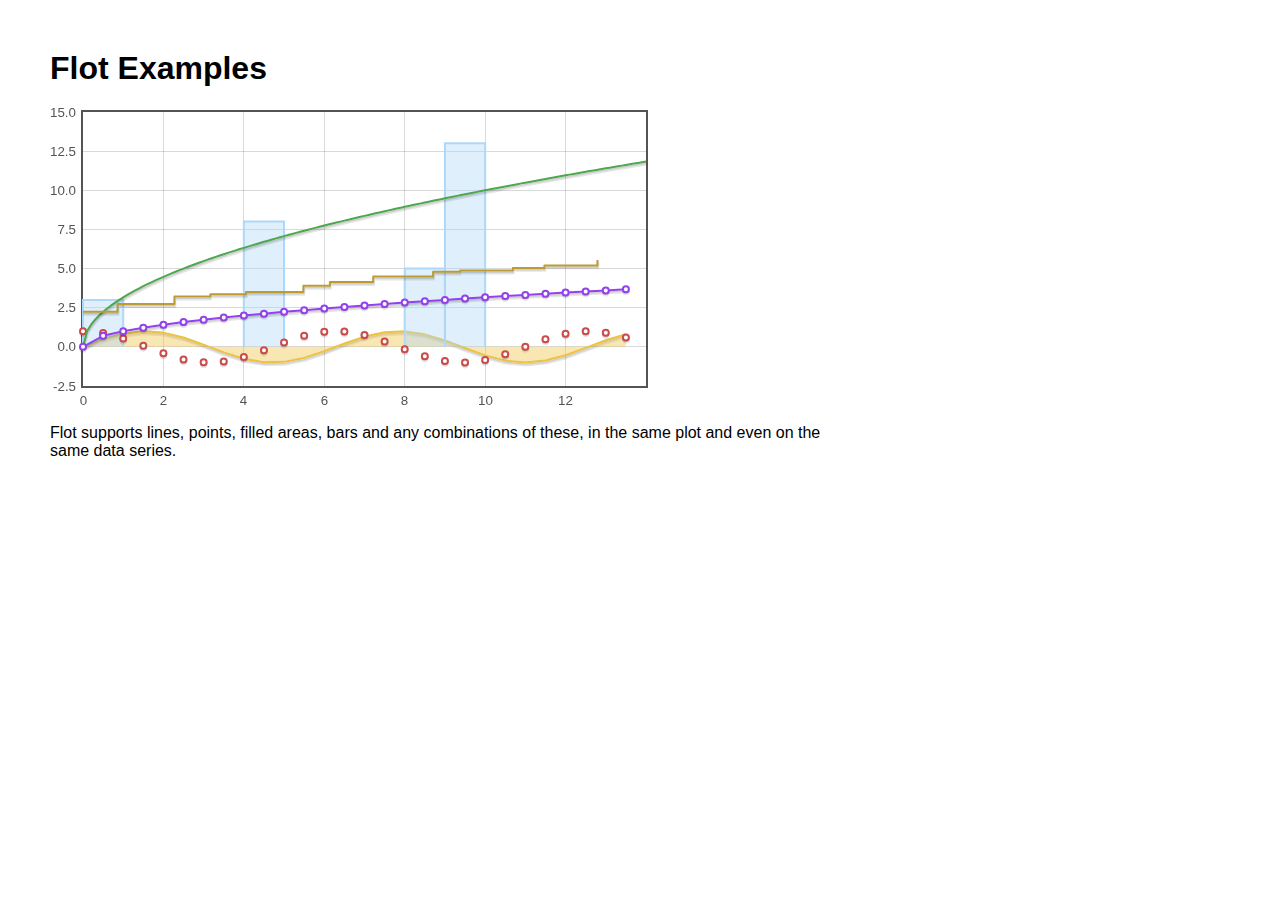
<file: lib/flot/examples/graph-types.html>
<!DOCTYPE HTML PUBLIC "-//W3C//DTD HTML 4.01 Transitional//EN" "http://www.w3.org/TR/html4/loose.dtd">
<html>
 <head>
    <meta http-equiv="Content-Type" content="text/html; charset=utf-8">
    <title>Flot Examples</title>
    <link href="layout.css" rel="stylesheet" type="text/css">
    <!--[if lte IE 8]><script language="javascript" type="text/javascript" src="../excanvas.min.js"></script><![endif]-->
    <script language="javascript" type="text/javascript" src="../jquery.js"></script>
    <script language="javascript" type="text/javascript" src="../jquery.flot.js"></script>
 </head>
    <body>
    <h1>Flot Examples</h1>

    <div id="placeholder" style="width:600px;height:300px"></div>

    <p>Flot supports lines, points, filled areas, bars and any
    combinations of these, in the same plot and even on the same data
    series.</p>

<script type="text/javascript">
$(function () {
    var d1 = [];
    for (var i = 0; i < 14; i += 0.5)
        d1.push([i, Math.sin(i)]);

    var d2 = [[0, 3], [4, 8], [8, 5], [9, 13]];

    var d3 = [];
    for (var i = 0; i < 14; i += 0.5)
        d3.push([i, Math.cos(i)]);

    var d4 = [];
    for (var i = 0; i < 14; i += 0.1)
        d4.push([i, Math.sqrt(i * 10)]);
    
    var d5 = [];
    for (var i = 0; i < 14; i += 0.5)
        d5.push([i, Math.sqrt(i)]);

    var d6 = [];
    for (var i = 0; i < 14; i += 0.5 + Math.random())
        d6.push([i, Math.sqrt(2*i + Math.sin(i) + 5)]);
                        
    $.plot($("#placeholder"), [
        {
            data: d1,
            lines: { show: true, fill: true }
        },
        {
            data: d2,
            bars: { show: true }
        },
        {
            data: d3,
            points: { show: true }
        },
        {
            data: d4,
            lines: { show: true }
        },
        {
            data: d5,
            lines: { show: true },
            points: { show: true }
        },
        {
            data: d6,
            lines: { show: true, steps: true }
        }
    ]);
});
</script>

 </body>
</html>
</file>
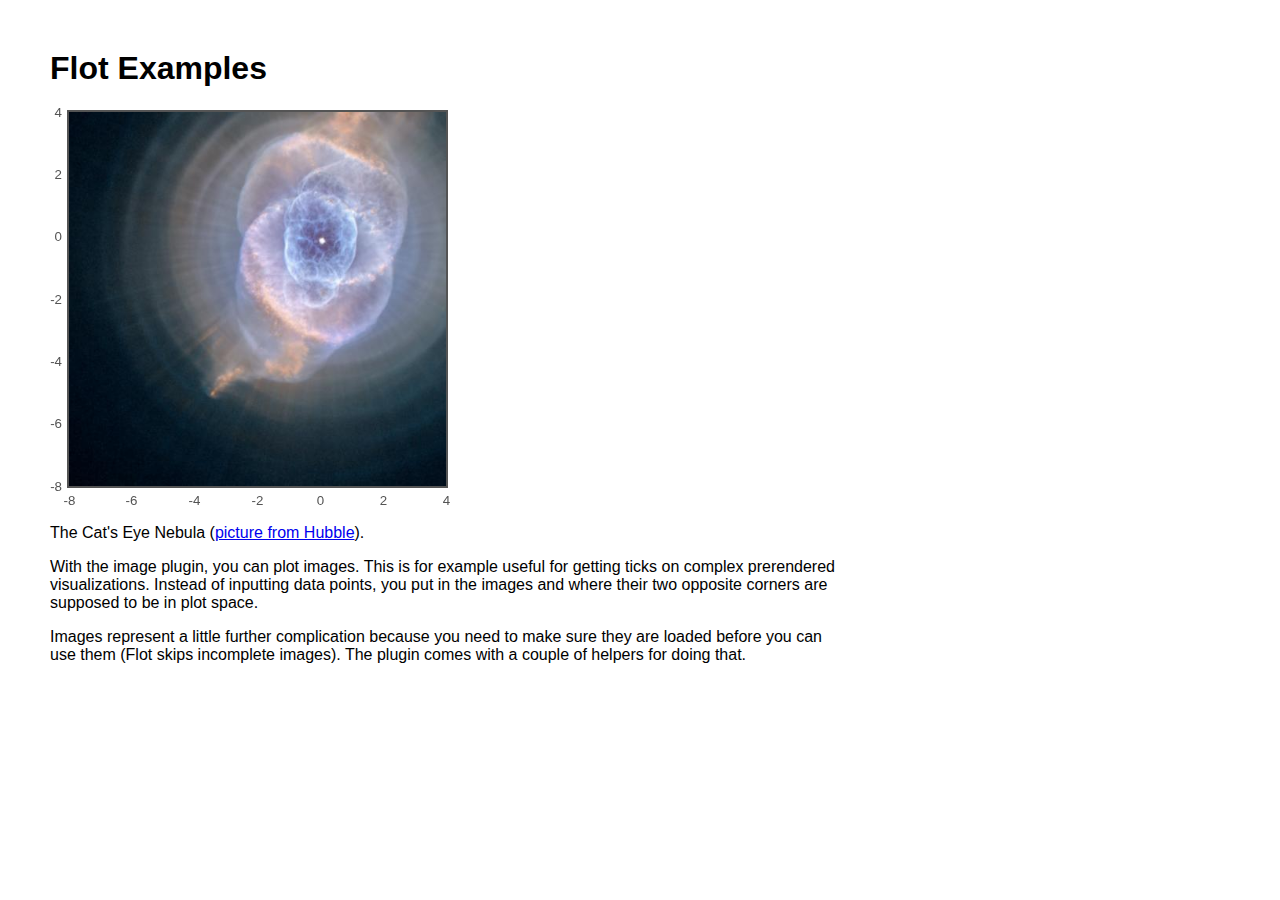
<file: lib/flot/examples/image.html>
<!DOCTYPE HTML PUBLIC "-//W3C//DTD HTML 4.01 Transitional//EN" "http://www.w3.org/TR/html4/loose.dtd">
<html>
 <head>
    <meta http-equiv="Content-Type" content="text/html; charset=utf-8">
    <title>Flot Examples</title>
    <link href="layout.css" rel="stylesheet" type="text/css">
    <!--[if lte IE 8]><script language="javascript" type="text/javascript" src="../excanvas.min.js"></script><![endif]-->
    <script language="javascript" type="text/javascript" src="../jquery.js"></script>
    <script language="javascript" type="text/javascript" src="../jquery.flot.js"></script>
    <script language="javascript" type="text/javascript" src="../jquery.flot.image.js"></script>
 </head>
 <body>
    <h1>Flot Examples</h1>

    <div id="placeholder" style="width:400px;height:400px;"></div>

    <p>The Cat's Eye Nebula (<a href="http://hubblesite.org/gallery/album/nebula/pr2004027a/">picture from Hubble</a>).</p>
    
    <p>With the image plugin, you can plot images. This is for example
    useful for getting ticks on complex prerendered visualizations.
    Instead of inputting data points, you put in the images and where
    their two opposite corners are supposed to be in plot space.</p>

    <p>Images represent a little further complication because you need
    to make sure they are loaded before you can use them (Flot skips
    incomplete images). The plugin comes with a couple of helpers
    for doing that.</p>

<script type="text/javascript">
$(function () {
    var data = [ [ ["hs-2004-27-a-large_web.jpg", -10, -10, 10, 10] ] ];
    var options = {
            series: { images: { show: true } },
            xaxis: { min: -8, max: 4 },
            yaxis: { min: -8, max: 4 }
    };

    $.plot.image.loadDataImages(data, options, function () {
        $.plot($("#placeholder"), data, options);
    });
});
</script>

 </body>
</html>
</file>
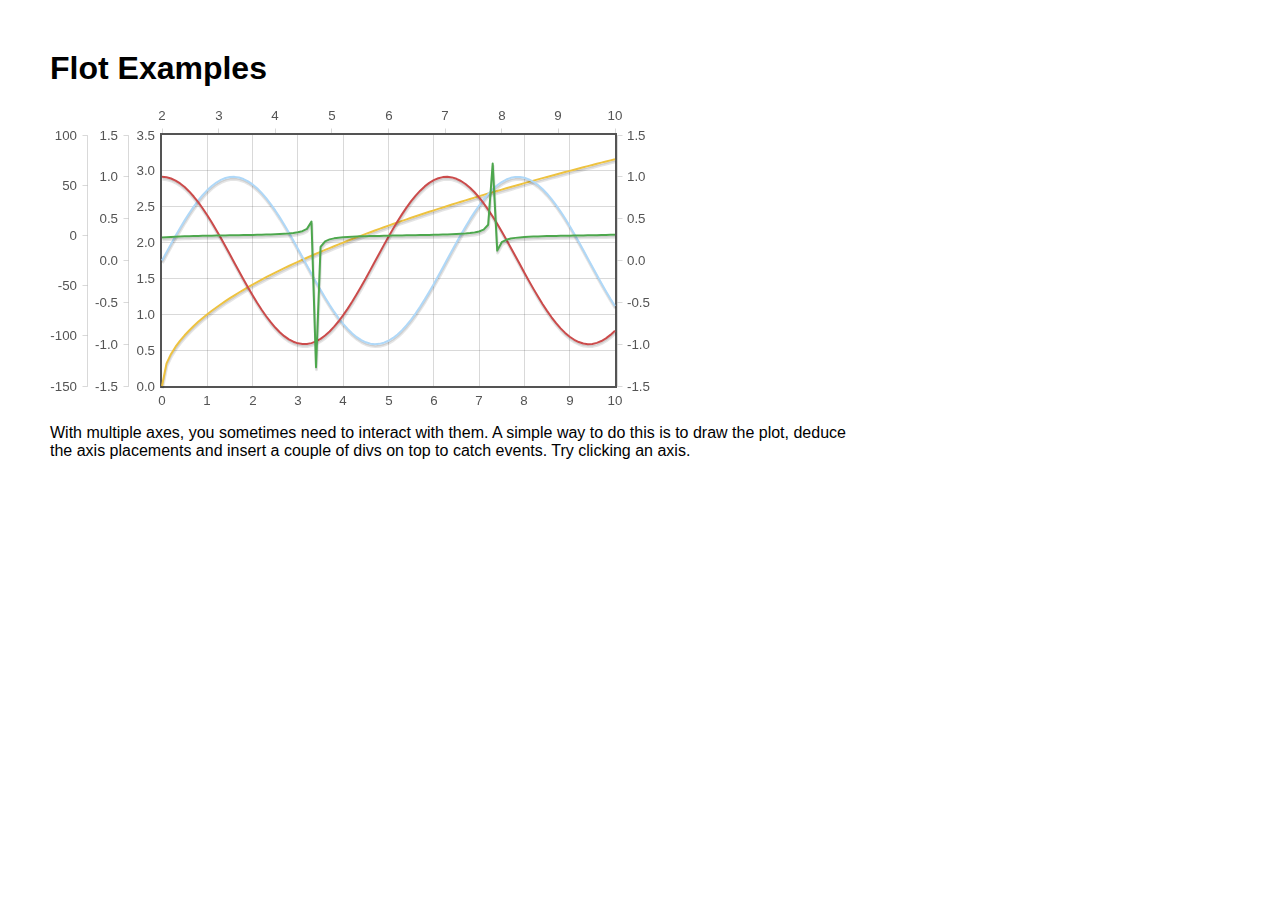
<file: lib/flot/examples/interacting-axes.html>
<!DOCTYPE HTML PUBLIC "-//W3C//DTD HTML 4.01 Transitional//EN" "http://www.w3.org/TR/html4/loose.dtd">
<html>
 <head>
    <meta http-equiv="Content-Type" content="text/html; charset=utf-8">
    <title>Flot Examples</title>
    <link href="layout.css" rel="stylesheet" type="text/css">
    <!--[if lte IE 8]><script language="javascript" type="text/javascript" src="../excanvas.min.js"></script><![endif]-->
    <script language="javascript" type="text/javascript" src="../jquery.js"></script>
    <script language="javascript" type="text/javascript" src="../jquery.flot.js"></script>
 </head>
    <body>
    <h1>Flot Examples</h1>

    <div id="placeholder" style="width:600px;height:300px;"></div>

    <p>With multiple axes, you sometimes need to interact with them. A
    simple way to do this is to draw the plot, deduce the axis
    placements and insert a couple of divs on top to catch events.
    Try clicking an axis.</p>

    <p id="click"></p>

<script type="text/javascript">
$(function () {
    function generate(start, end, fn) {
        var res = [];
        for (var i = 0; i <= 100; ++i) {
            var x = start + i / 100 * (end - start);
            res.push([x, fn(x)]);
        }
        return res;
    }

    var data = [
        { data: generate(0, 10, function (x) { return Math.sqrt(x)}), xaxis: 1, yaxis:1 },
        { data: generate(0, 10, function (x) { return Math.sin(x)}), xaxis: 1, yaxis:2 },
        { data: generate(0, 10, function (x) { return Math.cos(x)}), xaxis: 1, yaxis:3 },
        { data: generate(2, 10, function (x) { return Math.tan(x)}), xaxis: 2, yaxis: 4 }
    ];

    var plot = $.plot($("#placeholder"),
                      data,
                      {
                          xaxes: [
                              { position: 'bottom' },
                              { position: 'top'}
                          ],
                          yaxes: [
                              { position: 'left' },
                              { position: 'left' },
                              { position: 'right' },
                              { position: 'left' }
                          ]
                      });

    // now for each axis, create a div

    function getBoundingBoxForAxis(plot, axis) {
        var left = axis.box.left, top = axis.box.top,
            right = left + axis.box.width, bottom = top + axis.box.height;

        // some ticks may stick out, enlarge the box to encompass all ticks
        var cls = axis.direction + axis.n + 'Axis';
        plot.getPlaceholder().find('.' + cls + ' .tickLabel').each(function () {
            var pos = $(this).position();
            left = Math.min(pos.left, left);
            top = Math.min(pos.top, top);
            right = Math.max(Math.round(pos.left) + $(this).outerWidth(), right);
            bottom = Math.max(Math.round(pos.top) + $(this).outerHeight(), bottom);
        });
        
        return { left: left, top: top, width: right - left, height: bottom - top };
    }
    
    $.each(plot.getAxes(), function (i, axis) {
        if (!axis.show)
            return;
        
        var box = getBoundingBoxForAxis(plot, axis);
        
        $('<div class="axisTarget" style="position:absolute;left:' + box.left + 'px;top:' + box.top + 'px;width:' + box.width +  'px;height:' + box.height + 'px"></div>')
            .data('axis.direction', axis.direction)
            .data('axis.n', axis.n)
            .css({ backgroundColor: "#f00", opacity: 0, cursor: "pointer" })
            .appendTo(plot.getPlaceholder())
            .hover(
                function () { $(this).css({ opacity: 0.10 }) },
                function () { $(this).css({ opacity: 0 }) }
            )
            .click(function () {
                $("#click").text("You clicked the " + axis.direction + axis.n + "axis!")
            });
    });
});
</script>
 </body>
</html>
</file>
<file: lib/flot/examples/layout.css>
body {
  font-family: sans-serif;
  font-size: 16px;
  margin: 50px;
  max-width: 800px;
}
</file>
<file: registeration/css/style.css>
/*basic reset*/
* {margin: 0; padding: 0;}

html {
  height: 100%;
  /*Image only BG fallback*/
  background: #e9e9e9;
}

body {
  font-family: montserrat, arial, verdana;
    width: 100%;
  overflow-x: hidden;
}
/*form styles*/
.steps {
    width: 1075px;
  margin: 50px auto;
  position: relative;
}

.steps fieldset {
  background: white;
  border: 0 none;
  border-radius: 3px;
  box-shadow: 0 17px 41px -21px rgb(0, 0, 0);
  padding: 20px 30px;
  border-top: 9px solid #7B1FA2;
  box-sizing: border-box;
  width: 80%;
  margin: 0 10%;
  
  /*stacking fieldsets above each other*/
  position: absolute;
}
/*Hide all except first fieldset*/
.steps fieldset:not(:first-of-type) {
  display: none;
}
/*inputs*/
.steps label, .area{
  color: #333333;
  text-align: left !important;
  font-size: 15px;
  font-weight: 200;
  padding-bottom: 7px;
  padding-top: 12px;
  display: inline-block;
}


.steps input, .steps textarea , .area{
  outline: none;
  display: block;
  width: 100%;
  margin: 0 0 20px;
  padding: 10px 15px;
  border: 1px solid #d9d9d9;
  -webkit-border-radius: 3px;
  -moz-border-radius: 3px;
  border-radius: 3px;
  color: #837E7E;
  font-family: "Roboto";
  -webkti-box-sizing: border-box;
  -moz-box-sizing: border-box;
  box-sizing: border-box;
  font-size: 14px;
  font-wieght: 400;
  -webkit-font-smoothing: antialiased;
  -moz-osx-font-smoothing: grayscale;
  -webkit-transition: all 0.3s linear 0s;
  -moz-transition: all 0.3s linear 0s;
  -ms-transition: all 0.3s linear 0s;
  -o-transition: all 0.3s linear 0s;
  transition: all 0.3s linear 0s;
}

.steps input:focus, .steps textarea:focus{
  color: #333333;
  border: 1px solid #7B1FA2;
}

.error1{
   -moz-border-radius: 3px;
  -webkit-border-radius: 3px;
  border-radius: 3px;
  -moz-box-shadow: 0 0 0 transparent;
  -webkit-box-shadow: 0 0 0 transparent;
  box-shadow: 0 0 0 transparent;
  position: absolute;
  left: 525px;
  margin-top: -58px;
  padding: 0 10px;
  height: 39px;
  display: block;
  color: #ffffff;
  background: #e62163;
  border: 0;
  font: 14px Corbel, "Lucida Grande", "Lucida Sans Unicode", "Lucida Sans", "DejaVu Sans", "Bitstream Vera Sans", "Liberation Sans", Verdana, "Verdana Ref", sans-serif;
  line-height: 39px;
  white-space: nowrap;

}

.error1:before{
    width: 0;
  height: 0;
  left: -8px;
  top: 14px;
  content: '';
  position: absolute;
  border-top: 6px solid transparent;
  border-right: 8px solid #e62163;
  border-bottom: 6px solid transparent;
}

.error-log{
    margin: 5px 5px 5px 0;
  font-size: 19px;
  position: relative;
  bottom: -2px;
}

.question-log {
  margin: 5px 1px 5px 0;
  font-size: 15px;
  position: relative;
  bottom: -2px;
  }

/*buttons*/
.steps .action-button, .action-button {
  width: 100px !important;
  background: #7B1FA2;
  font-weight: bold;
  color: white;
  border: 0 none;
  border-radius: 1px;
  cursor: pointer;
  padding: 10px 5px;
  margin: 10px auto;
  -webkit-transition: all 0.3s linear 0s;
  -moz-transition: all 0.3s linear 0s;
  -ms-transition: all 0.3s linear 0s;
  -o-transition: all 0.3s linear 0s;
  transition: all 0.3s linear 0s;
  display: block;
}

.steps .next, .steps .submit{
    float: right;
}

.steps .previous{
  float:left;
}

.steps .action-button:hover, .steps .action-button:focus, .action-button:hover, .action-button:focus {
  background:#9F2AD0;;
}

.steps .explanation{
display: block;
  clear: both;
  width: 540px;
  background: #f2f2f2;
  position: relative;
  margin-left: -30px;
  padding: 22px 0px;
  margin-bottom: -10px;
  border-bottom-left-radius: 3px;
  border-bottom-right-radius: 3px;
  top: 10px;
  text-align: center;
  color: #333333;
  font-size: 12px;
  font-weight: 200;
  cursor:pointer;
}


/*headings*/
.fs-title {
  text-transform: uppercase;
     margin: 0 0 5px;
     line-height: 1;
     color: #7B1FA2;
     font-size: 18px;
    font-weight: 400;
    text-align:center;
}
.fs-subtitle {
  font-weight: normal;
  font-size: 13px;
  color: #837E7E;
  margin-bottom: 20px;
  text-align: center;
}
/*progressbar*/
#progressbar {
  margin-bottom: 30px;
  overflow: hidden;
  /*CSS counters to number the steps*/
  counter-reset: step;
  width:100%;
  text-align: center;
}
#progressbar li {
  list-style-type: none;
    color: rgb(51, 51, 51);
  text-transform: uppercase;
  font-size: 9px;
  width: 14%;
  float: left;
  position: relative;
}
#progressbar li:before {
  content: counter(step);
  counter-increment: step;
  width: 20px;
  line-height: 20px;
  display: block;
  font-size: 10px;
  color: #333;
  background: white;
  border-radius: 3px;
  margin: 0 auto 5px auto;
}
/*progressbar connectors*/
#progressbar li:after {
  content: '';
  width: 100%;
  height: 2px;
  background: white;
  position: absolute;
  left: -50%;
  top: 9px;
  z-index: -1; /*put it behind the numbers*/
}
#progressbar li:first-child:after {
  /*connector not needed before the first step*/
  content: none; 
}
/*marking active/completed steps green*/
/*The number of the step and the connector before it = green*/
#progressbar li.active:before,  #progressbar li.active:after{
  background: #7B1FA2;
  color: white;
}


/* my modal */

.modal p{
  font-size: 15px;
  font-weight: 100;
  font-family: sans-serif;
  color: #3C3B3B;
  line-height: 21px;
}

.modal {
  position: fixed;
  top: 50%;
  left: 50%;
  width: 50%;
  max-width: 630px;
  min-width: 320px;
  height: auto;
  z-index: 2000;
  visibility: hidden;
  -moz-backface-visibility: hidden;
  -webkit-backface-visibility: hidden;
  backface-visibility: hidden;
  -moz-transform: translate(-50%, -50%);
  -ms-transform: translate(-50%, -50%);
  -webkit-transform: translate(-50%, -50%);
  transform: translate(-50%, -50%);
}
.modal.modal-show {
  visibility: visible;
}
.lt-ie9 .modal {
  top: 0;
  margin-left: -315px;
}

.modal-content {
  background: #ffffff;
  position: relative;
  margin: 0 auto;
  padding: 40px;
  border-radius: 3px;
}

.modal-overlay {
  background: #000000;
  position: fixed;
  visibility: hidden;
  top: 0;
  left: 0;
  width: 100%;
  height: 100%;
  z-index: 1000;
  filter: progid:DXImageTransform.Microsoft.Alpha(Opacity=0);
  opacity: 0;
  -moz-transition-property: visibility, opacity;
  -o-transition-property: visibility, opacity;
  -webkit-transition-property: visibility, opacity;
  transition-property: visibility, opacity;
  -moz-transition-delay: 0.5s, 0.1s;
  -o-transition-delay: 0.5s, 0.1s;
  -webkit-transition-delay: 0.5s, 0.1s;
  transition-delay: 0.5s, 0.1s;
  -moz-transition-duration: 0, 0.5s;
  -o-transition-duration: 0, 0.5s;
  -webkit-transition-duration: 0, 0.5s;
  transition-duration: 0, 0.5s;
}
.modal-show .modal-overlay {
  visibility: visible;
  filter: progid:DXImageTransform.Microsoft.Alpha(Opacity=60);
  opacity: 0.6;
  -moz-transition: opacity 0.5s;
  -o-transition: opacity 0.5s;
  -webkit-transition: opacity 0.5s;
  transition: opacity 0.5s;
}

/*slide*/
.modal[data-modal-effect|=slide] .modal-content {
  filter: progid:DXImageTransform.Microsoft.Alpha(Opacity=0);
  opacity: 0;
  -moz-transition: all 0.5s 0;
  -o-transition: all 0.5s 0;
  -webkit-transition: all 0.5s 0;
  transition: all 0.5s 0;
}
.modal[data-modal-effect|=slide].modal-show .modal-content {
  filter: progid:DXImageTransform.Microsoft.Alpha(enabled=false);
  opacity: 1;
  -moz-transition: all 0.5s 0.1s;
  -o-transition: all 0.5s 0.1s;
  -webkit-transition: all 0.5s;
  -webkit-transition-delay: 0.1s;
  transition: all 0.5s 0.1s;
}
.modal[data-modal-effect=slide-top] .modal-content {
  -moz-transform: translateY(-300%);
  -ms-transform: translateY(-300%);
  -webkit-transform: translateY(-300%);
  transform: translateY(-300%);
}
.modal[data-modal-effect=slide-top].modal-show .modal-content {
  -moz-transform: translateY(0);
  -ms-transform: translateY(0);
  -webkit-transform: translateY(0);
  transform: translateY(0);
}


/* RESPONSIVE */

/* moves error logs in tablet/smaller screens */

@media (max-width:1000px){

/*brings inputs down in size */
.steps input, .steps textarea {
  outline: none;
  display: block;
  width: 100% !important;
  }

  /*brings errors in */
  .error1 {
  left: 345px;
  margin-top: -58px;
}




}


@media (max-width:675px){
/*mobile phone: uncollapse all fields: remove progress bar*/

.steps {
  width: 100%;
  margin: 50px auto;
  position: relative;
}

#progressbar{
  display:none;
}

/*move error logs */
.error1 {
  position: relative;
  left: 0 !important;
  margin-top: 24px;
  top: -11px;
}

.error1:before {
  width: 0;
  height: 0;
  left: 14px;
  top: -14px;
  content: '';
  position: absolute;
  border-left: 6px solid transparent;
  border-bottom: 8px solid #e62163;
  border-right: 6px solid transparent;
  }

/*show hidden fieldsets */
.steps fieldset:not(:first-of-type) {
  display: block;
}

.steps fieldset{
  position:relative;
  width: 100%;
  margin:0 auto;
  margin-top: 45px;
}

.steps .next, .steps .previous{
  display:none;
}

.steps .explanation{
  display:none;
}

.steps .submit {
  float: right;
  margin: 28px auto 10px;
  width: 100% !important;
}

}



/* Info */
.info {
  width: 300px;
  margin: 35px auto;
  text-align: center;
  font-family: 'roboto', sans-serif;
}

.info h1 {
  margin: 0;
  padding: 0;
  font-size: 28px;
  font-weight: 400;
  color: #333333;
  padding-bottom: 5px;

}
.info span {
  color:#666666;
  font-size: 13px;
  margin-top:20px;
}
.info span a {
  color: #666666;
  text-decoration: none;
}
.info span .fa {
  color: rgb(226, 168, 16);
  font-size: 19px;
  position: relative;
  left: -2px;
}

.info span .spoilers {
  color: #999999;
  margin-top: 5px;
  font-size: 10px;
}
</file>
